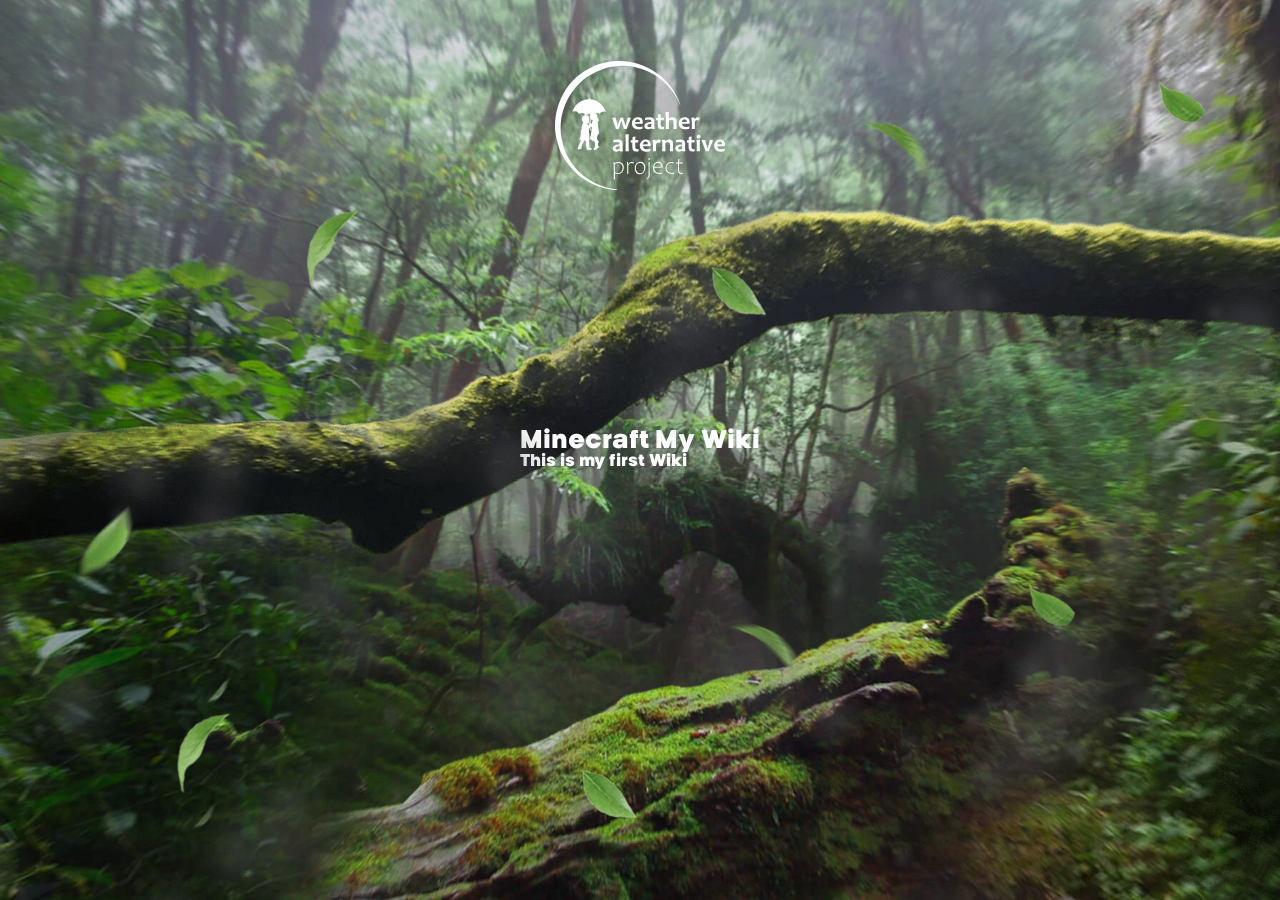
<file: index.html>
<!DOCTYPE html>
<html lang="en">
<head>
    <meta charset="UTF-8">
    <meta http-equiv="X-UA-Compatible" content="IE=edge">
    <meta name="viewport" content="width=device-width, initial-scale=1.0">
    <title>Minecraft</title>
    <link rel="stylesheet" href="css/index.css">
    <script src="js/index.js"></script>
    <script src="libs/rain.js"></script>
</head>
<header>
    <div class="logo" style="background-image: url(images/logo.svg);"></div>
    <section class="layers">
        <div class="layers__container">
            <div class="layers__item layers-1" style="background-image: url(images/layer-1.jpg);"></div>
            <div class="layers__item layers-2" style="background-image: url(images/layer-2.png);"></div>
            <div class="layers__item layers-3">
                <div class="main-text">
                    <h1>Minecraft <span>My Wiki</span></h1>
                    <div class="text__p">This is my first Wiki</div>
                </div>
            </div>
            <div class="layers__item layers-4">
                <canvas class="rain"></canvas>
            </div>
            <div class="layers__item layers-5" style="background-image: url(images/layer-5.png);"></div>
            <div class="layers__item layers-6" style="background-image: url(images/layer-6.png);"></div>
        </div>
    </section>
</header>
</html>
</file>
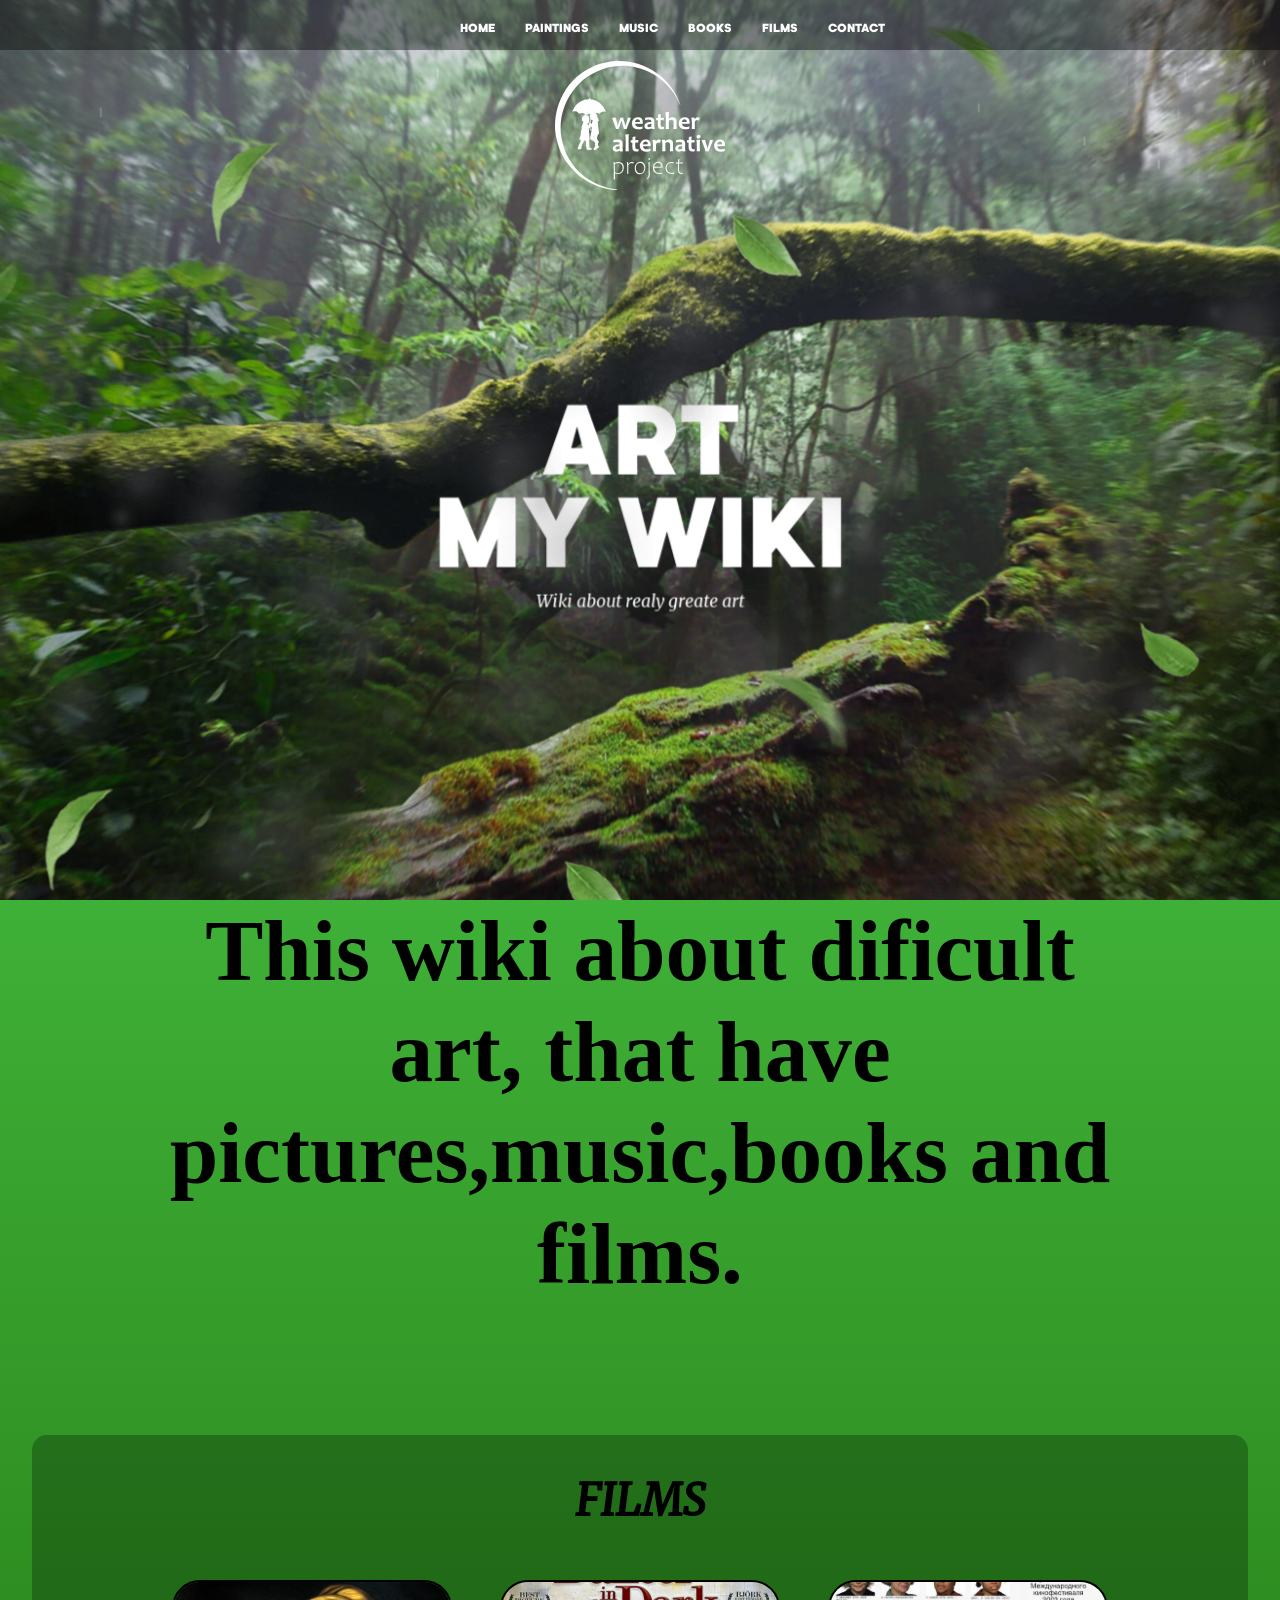
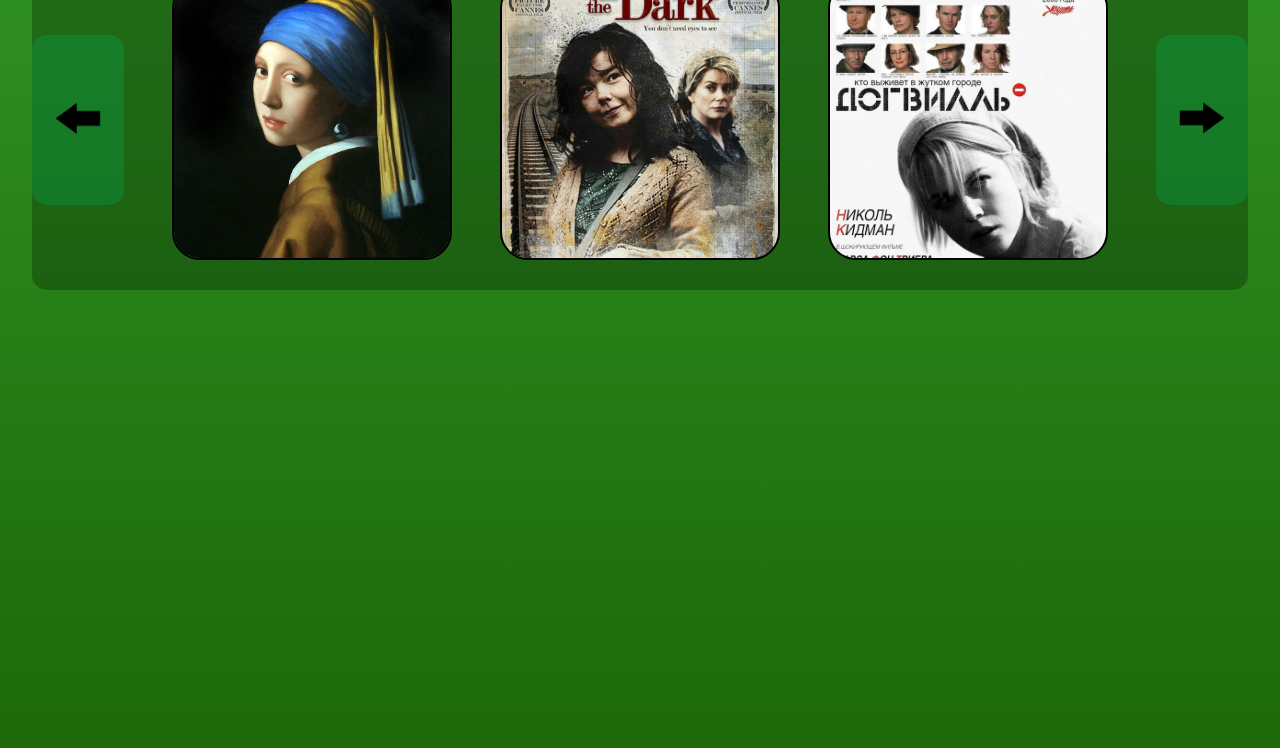
<file: 123/index.html>
<!DOCTYPE html>
<html lang="en">
<head>
    <meta charset="UTF-8">
    <meta http-equiv="X-UA-Compatible" content="IE=edge">
    <meta name="viewport" content="width=device-width, initial-scale=1.0">
    <title>Art</title>
    <link rel="stylesheet" href="css/index.css">
    <script src="js/index.js" defer></script>
    <script src="libs/rain.js" defer></script>

</head>
<header>
    <div class="logo" style="background-image: url(images/logo.svg);"></div>
    <section class="layers">
        <div class="layers__container">
            <div class="layers__item layers-1" style="background-image: url(images/layer-1.jpg);"></div>
            <div class="layers__item layers-2" style="background-image: url(images/layer-2.png);"></div>
            <div class="layers__item layers-3">
                <div class="main-text">
                    <h1>Art <span>My Wiki</span></h1>
                    <div class="text__p">Wiki about realy greate art</div>
                </div>
            </div>
            <div class="layers__item layers-4">
                <canvas class="rain"></canvas>
            </div>
            <div class="layers__item layers-5" style="background-image: url(images/layer-5.png);"></div>
            <div class="layers__item layers-6" style="background-image: url(images/layer-6.png);"></div>
        </div>
    </section>
    <nav>
        <div id="NavBar">
            <a href="#">Home</a>
            <a href="#">Paintings</a>
            <a href="#">Music</a>
            <a href="#">Books</a>
            <a href="#">Films</a>
            <a href="#">Contact</a>
        </div>
    </nav>
</header>
<body>
    <div class="about-art">
        <h1> This wiki about dificult art, that have pictures,music,books and films. </h1>
    </div>
    <div class="gallery">
        <h1 class="gallery__caption">Films</h1>
        <div class="gallery__container">
        <button class="gallery_button gallery_button_left"><img src="images/strelka.png"></button>
        <div class="gallery__cards"></div>
        <button class="gallery_button gallery_button_right"><img src="images/strelka.png"></button>
    </div>
</div>
</body>
<footer>
    <div id="bubbles">
        <div class="content">
            
        </div>
    </div>
</footer>
</html>
</file>
<file: css/index.css>
*{
    margin: 0;
    padding: 0;
    box-sizing: border-box;

}
:root{
    --index: calc(1vh + 1vw);
}
@font-face {
    font-family: kamerik-3d;
    src: url(../fonts/kamerik205-heavy.woff2);
    font-weight: 900;
}
@font-face {
    font-family: merriweather-3d;
    src: url(../fonts/merriweather-regular-italic.woff2);
}

header{
    background-color: black;
    color: white;
    font-family: kamerik-3d;
}

.logo{
    --logo-size: calc(var(--index)* 7.8);
    position: absolute;
    width: var(--logo-size);
    height: var(--logo-size);
    z-index: 1;
    background-repeat: no-repeat;
    top: calc(var(--index)*2.8);
    left: calc(50% - (var(--logo-size)/2));
}

.layers{
    perspective: 1000px;
    overflow: hidden;
}
.layers__container{
    height: 100vh;
    min-height: 500px;
    transform-style: preserve-3d;
    will-change: transform;
    transform: rotateX(var(--move-x)) rotateY(var(--move-y));
}
.layers__item{
    position: absolute;
    inset: -5vw;
    background-size: cover;
    background-position: center;
    display: flex;
    justify-content: center;
    align-items: center;
}
.layers-1{
    transform: translateZ(-55px) sclae(1.06);
}
.layers-2{
    transform: translateZ(80px) sclae(0.88);
}
.layers-3{
    transform: translateZ(180px) sclae(0.8);
}
.layers-4{
    transform: translateZ(190px) sclae(0.8);
}
.layers-5{
    transform: translateZ(300px) sclae(0.9);
}
.layers-6{
    transform: translateZ(380px);
}
</file>
<file: 123/css/index.css>
*{
    margin: 0;
    padding: 0;
    box-sizing: border-box;
}

:root{
    --index: calc(1vw + 1vh);
    --transform: 1.5s cubic-bezier(0.05, 0.5, 0,1);
    --window-width: calc(1vw);
}


@font-face {
    font-family: kamerik-3d;
    src: url(../fonts/kamerik205-heavy.woff2);
    font-weight: 900;
}
@font-face {
    font-family: merriweather-3d;
    src: url(../fonts/merriweather-regular-italic.woff2);
}

header{
    background-color: black;
    color: white;
    font-family: kamerik-3d;
}

.logo{
    --logo-size: calc(var(--index) * 7.8);
    width: calc(var(--index) * 7.8);
    height: calc(var(--index) * 7.8);
    position: absolute;
    z-index: 1;
    background-repeat: no-repeat;
    top: calc(var(--index) * 2.8);
    left: calc(50% - calc(var(--logo-size) / 2));
}

.layers{
    perspective: 1000px;
    overflow: hidden;
}
.layers__container{
    height: 100vh;
    min-height: 500px;
    transform-style: preserve-3d;
    will-change: transform;
    transform: rotateX(var(--move-y)) rotateY(var(--move-x));
    transition: transform var(--transform);
}
.layers__item{
    position: absolute;
    inset: -5vw;
    background-size: cover;
    background-position: center;
    display: flex;
    align-items: center;
    justify-content: center;
}

.layers-1{
    transform: translateZ(-55px) scale(1.06);
}
.layers-2{
    transform: translateZ(80px) scale(0.88);
}
.layers-3{
    transform: translateZ(180px) scale(0.8);
}
.layers-4{
    transform: translateZ(190px) scale(0.8);
}
.layers-5{
    transform: translateZ(300px) scale(0.9);
}
.layers-6{
    transform: translateZ(380px);
}
.main-text{
    font-size: calc(var(--index)* 2.9);
    text-align: center;
    text-transform: uppercase;
    margin-top: calc(var(--index) *5.5)
}
.main-text span{
    display: block;
}

.text__p{
    text-transform: none;
    font-family: merriweather-3d;
    font-size: calc(var(--index)*0.8);

}

#NavBar{
    box-sizing: content-box;
    height:0;
    border-bottom: 100px solid rgba(0,0,0,.4);
    color: black;
    margin-top: -50px;
    width: 1000px;
    padding-left: calc(var(--window-width)* 34.8);
    transform: rotateX(180deg);

}
nav{
    position: fixed;
    top:0;
    display: flex;
    overflow: hidden;
    justify-content: center;
    z-index:1;
    
}
nav a{
    float: left;
    color:white;
    text-align: center;
    padding: 15px;
    text-decoration: none;
    text-transform: uppercase;
    font-size: calc(var(--index)*0.5);
    transform: rotateX(180deg);
    
}
nav a:hover{
    background-color: rgb(23, 97, 14);
    color: black;
    border-radius: 5px;
}

body{
    background: linear-gradient(rgb(84, 221, 84), rgb(29, 105, 9));
}
.about-art{
    width: 80%;
    margin-left:10%;
    font-size: calc(var(--index)* 2);
    text-align: center;
    top: calc(var(--index) * 2.8);
    letter-spacing: calc(vat(--index)*-0.07);


}
.gallery{
    --gallery-margin: calc(var(--index) * 6);
    background-color: rgba(0,24,2,0.3);
    border-radius: 15px;
    width:95%;
    margin: var(--gallery-margin) 0 var(--gallery-margin) 2.5%;


}

.gallery__caption{
    text-align: center;
    font-family: merriweather-3d;
    font-size: calc(var(--index)*2);
    text-transform: uppercase;
    padding-top: calc(var(--index)*1.75);
    padding-bottom: var(--index);
}
.gallery__container{
    position: relative;
    height: 340px;
    display: flex;
    justify-content: space-between;
    align-items: center;

}

.gallery__card__pic{
    width: 280px;
    height: 280px;
    object-fit: cover;
    border-radius: 10%;
    border: 2px solid black;
    transition: 0.1s ease-in-out;
}
.gallery__card__pic:hover{
    transform: scale(1.1);
    cursor: pointer;
}


.gallery_button{
    position: relative;
    width: 8%;
    height: 50%;
    background-color: rgba(1,172,84,0.3);
    border-radius: 15px;
    outline: none;
    border:none;
}
.gallery_button:hover{
    background-color: rgba(1,172,84,0.1);
    cursor: pointer;
}
.gallery__cards{
    width:90%;
    justify-content: space-evenly;
    display: flex;
}
.gallery_button img {
    width: 50%;
}
.gallery_button_left img {
    transform: rotateZ(180deg);
}
footer{
    overflow: hidden;
    z-index: 1;
    display: grid;
    position: relative;
    height: calc(var(--index)* 15);
    background: #00000000; 

}
#bubbles{
    position: absolute;
    top:0;
    right:0;
    left:0;
    height: calc(var(--idnex)*10);
    margin-top: calc(var(--idnex)*10);
}
.bubble{
    z-index:0;
    position: absolute;
    left: var(--left);
    border-radius: 100%;
    -webkit-animation: bubble-size var(--time, 4s) ease-in infinite var(--delay,0s), bubble-move var(--time, 4s) ease-in infinite var(--delay,0s);
            animation: bubble-size var(--time, 4s) ease-in infinite var(--delay,0s), bubble-move var(--time, 4s ease-in infinite var(--delay,0s));
    transform: translate( -50%; 100:)            
}
</file>
